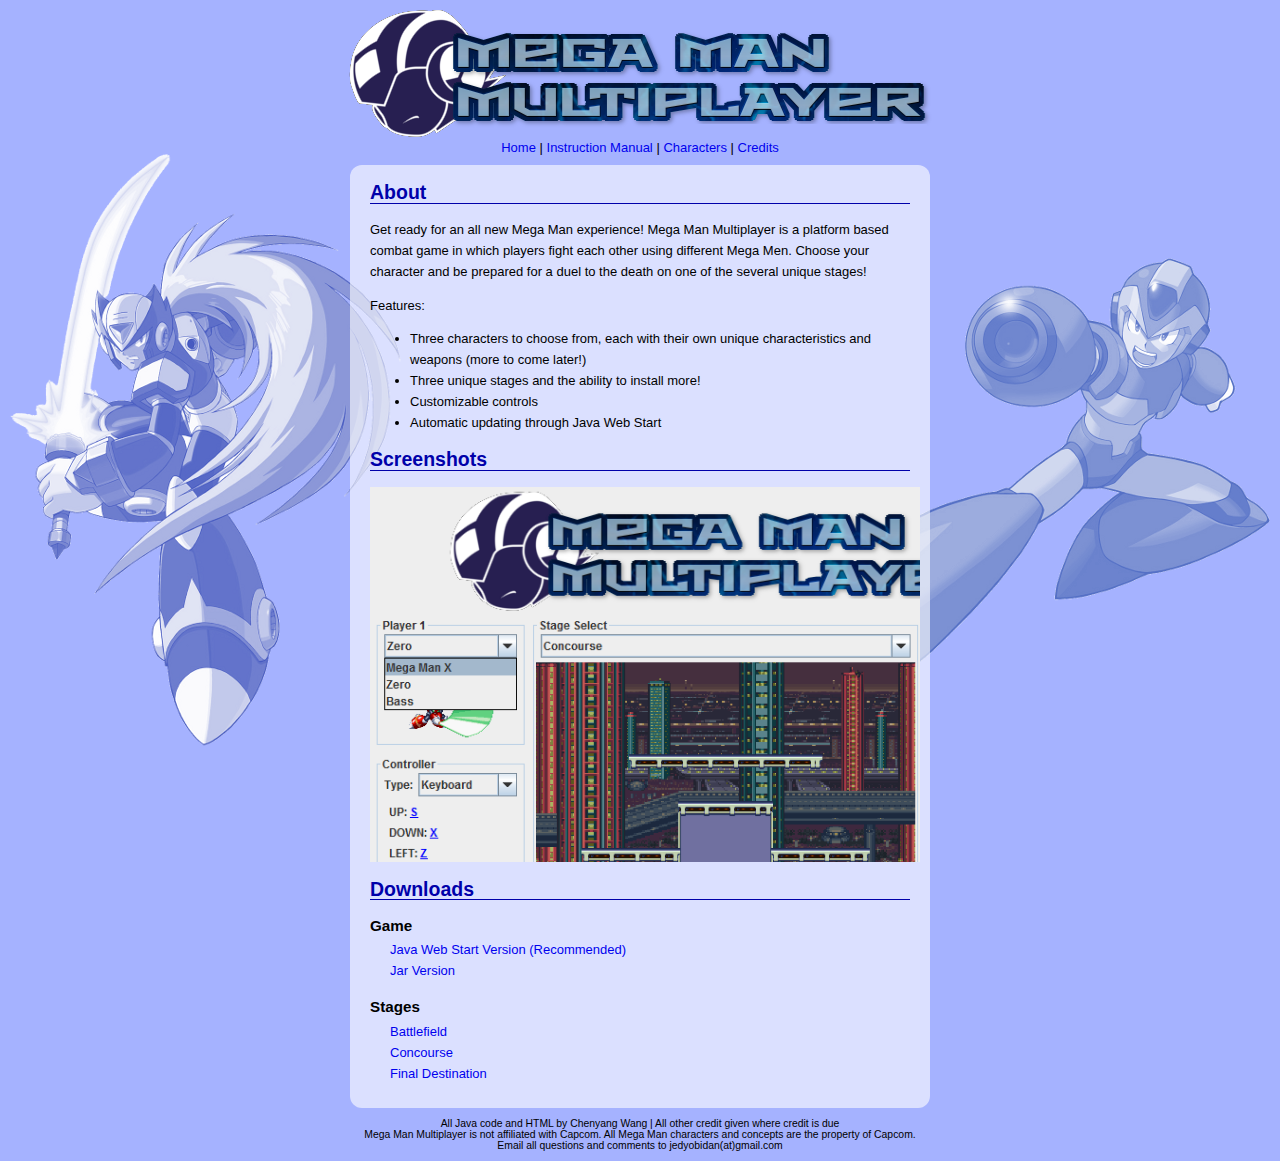
<file: megaman/index.html>
<!DOCTYPE html>
<html>
	<head>
		<title>Mega Man Multiplayer</title>
		<link rel="stylesheet" type="text/css" href="style.css">
		<link rel="icon" type="image/png" href="icon.gif" />
		<script type="text/javascript" src = "scripts/jquery.js"></script>
		<script type="text/javascript" src = "scripts/easySlider1.7.js"></script>
		<script type="text/javascript">
			$(document).ready(function(){
				$("#slider").easySlider({
					continuous: true,
					speed: 400,
					auto: true,
					controlsShow: false,
					pause: 3000
				});
			});
		</script>
		<style type="text/css">
		body{
			width: 600px;
		}
		</style>
		
	</head>
	<body>
		<div id = "all">
			<div id = "header">
				<a href = "index.html"><img src = "logo.png" alt = "Megaman Multiplayer" width ="583px" height = "127px"></a>
			</div>
			<div id = "navigation">
				<a href="index.html">Home</a> | 
				<a href = "help.html">Instruction Manual</a> |
				<a href = "characters.html">Characters</a> |
				<a href = "credits.html">Credits</a>
			</div>
			<div class = "bg">
				<div id = "about">
					<h2>About</h2>
					<p>
						Get ready for an all new Mega Man experience! Mega Man Multiplayer is a platform based combat game in which players fight each other using different Mega Men. Choose your character and be prepared for a duel to the death on one of the several unique stages!
					</p>
					<p> Features: </p>
					<ul>
						<li>Three characters to choose from, each with their own unique characteristics and weapons (more to come later!)</li>
						<li>Three unique stages and the ability to install more!</li>
						<li>Customizable controls</li>
						<li>Automatic updating through Java Web Start</li>
					</ul>
				</div>
				<div id = "screenshots">
					<h2>Screenshots</h2>
					<div id = "slider">
						<ul>
							<li><img src = "screenshots/0.png" width = "550px" height = "375px"></li>
							<li><img src = "screenshots/1.png" width = "550px" height = "375px"></li>
							<li><img src = "screenshots/2.png" width = "550px" height = "375px"></li>
							<li><img src = "screenshots/3.png" width = "550px" height = "375px"></li>
							<li><img src = "screenshots/4.png" width = "550px" height = "375px"></li>
							<li><img src = "screenshots/5.png" width = "550px" height = "375px"></li>
							<li><img src = "screenshots/6.png" width = "550px" height = "375px"></li>
						</ul>
					</div>
				</div>
				<div id = "downloads">
					<h2>Downloads</h2>
					<h3>Game</h3>
					<ul>
						<li><a href="megaman-multiplayer.jnlp">Java Web Start Version (Recommended)</a></li>
						<li><a href = "megaman-multiplayer.jar">Jar Version</a></li>
					</ul>	
					
					<h3>Stages</h3>
					<ul>
						<li><a href="stages/Battlefield.stg">Battlefield</a></li>
						<li><a href="stages/Concourse.stg">Concourse</a></li>
						<li><a href="stages/Final_Destination.stg">Final Destination</a></li>
					</ul>		
				</div>
			</div>
			<div id = "footer">
				All Java code and HTML by Chenyang Wang | All other credit given where credit is due<br>
				Mega Man Multiplayer is not affiliated with Capcom. All Mega Man characters and concepts are the property of Capcom.<br>
				Email all questions and comments to jedyobidan(at)gmail.com
			</div>
		</div>
	</body>
</html>
</file>
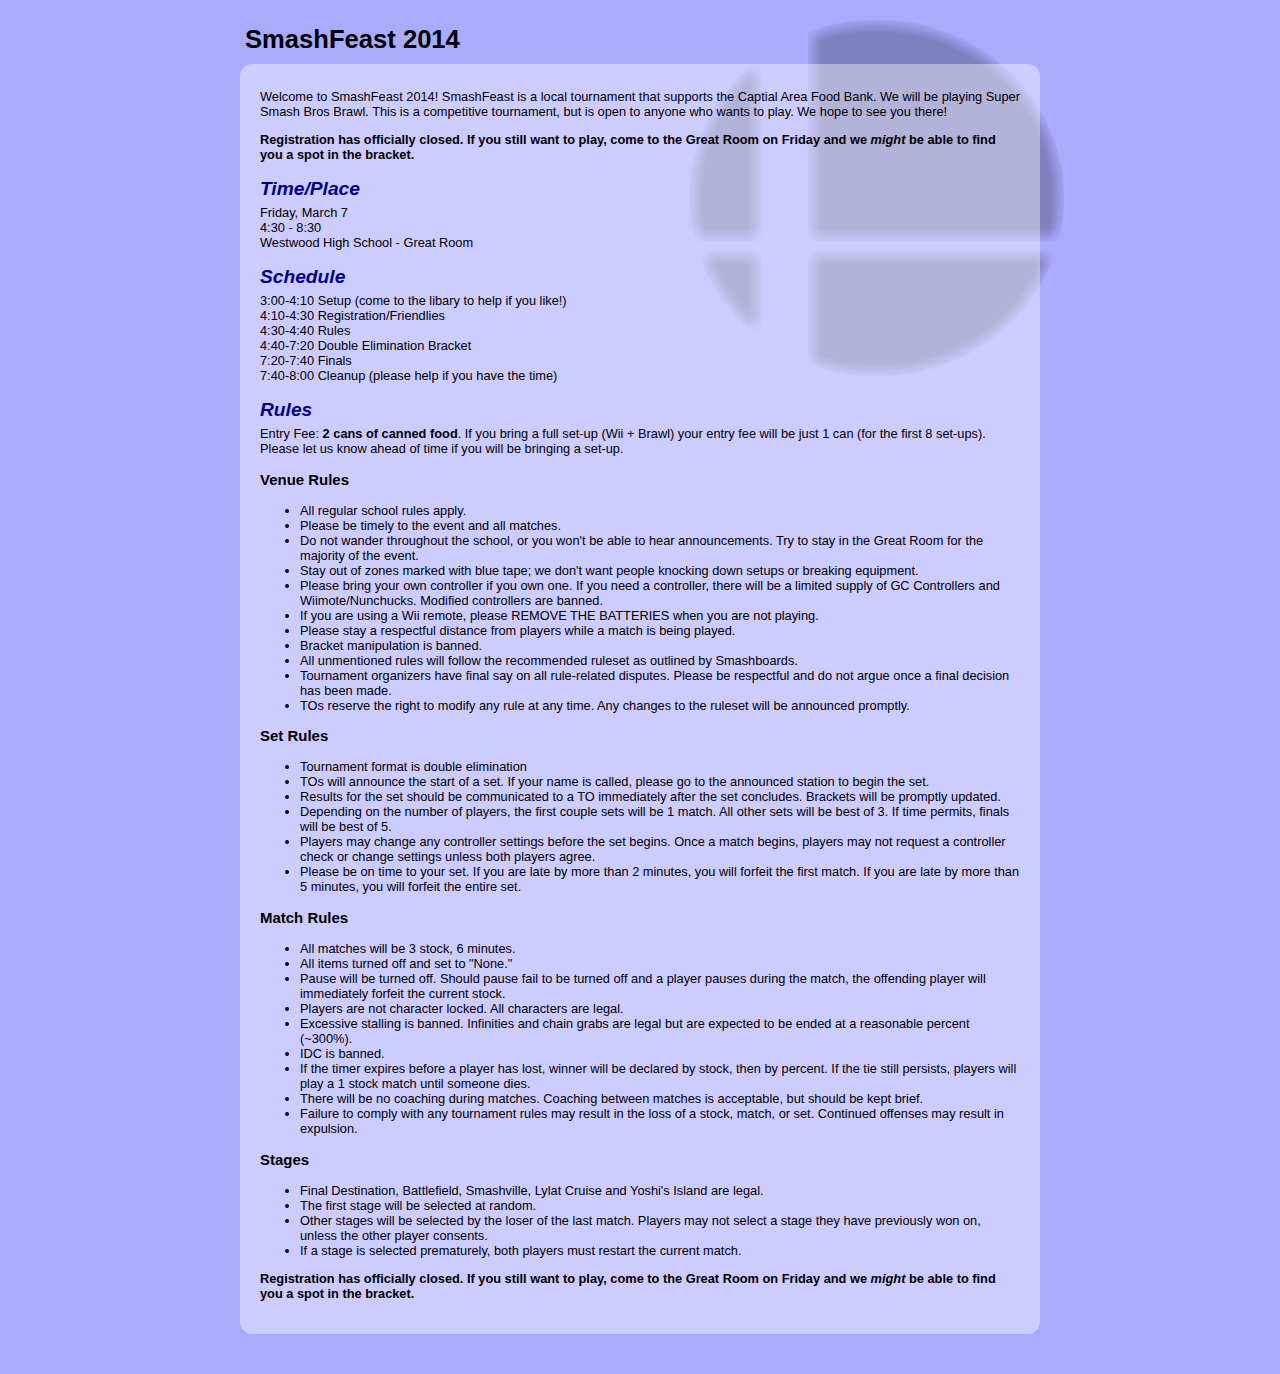
<file: smashfeast/index.html>
<!DOCTYPE html>
<html>
	<head>
		<meta charset="utf-8">
		<title>SmashFeast 2014</title>
		<link rel="stylesheet" href = "style.css">
	</head>
	<body>
		<h1>SmashFeast 2014</h1>
		<div id = "all">
			<p>Welcome to SmashFeast 2014! SmashFeast is a local tournament that supports the Captial Area Food Bank. We will be playing Super Smash Bros Brawl. This is a competitive tournament, but is open to anyone who wants to play. We hope to see you there!</p>

			<p><strong>Registration has officially closed. If you still want to play, come to the Great Room on Friday and we <em>might</em> be able to find you a spot in the bracket.</strong></p>

			<h2>Time/Place</h2>
			<p>
				Friday, March 7<br>
				4:30 - 8:30<br>
				Westwood High School - Great Room<br>
			</p>

			<h2>Schedule</h2>
			<p>
				3:00-4:10 Setup (come to the libary to help if you like!)<br>
				4:10-4:30 Registration/Friendlies<br>
				4:30-4:40 Rules<br>
				4:40-7:20 Double Elimination Bracket<br>
				7:20-7:40 Finals<br>
				7:40-8:00 Cleanup (please help if you have the time)
			</p>

			<h2>Rules</h2>
			<p>
				Entry Fee: <strong>2 cans of canned food</strong>. If you bring a full set-up (Wii + Brawl) your entry fee will be just 1 can (for the first 8 set-ups). Please let us know ahead of time if you will be bringing a set-up.
			</p>
			<h3>Venue Rules</h3>
			<ul>
				<li>All regular school rules apply.</li>
				<li>Please be timely to the event and all matches.</li>
				<li>Do not wander throughout the school, or you won't be able to hear announcements. Try to stay in the Great Room for the majority of the event.</li>
				<li>Stay out of zones marked with blue tape; we don't want people knocking down setups or breaking equipment.</li>
				<li>Please bring your own controller if you own one. If you need a controller, there will be a limited supply of GC Controllers and Wiimote/Nunchucks. Modified controllers are banned.</li>
				<li>If you are using a Wii remote, please REMOVE THE BATTERIES when you are not playing.</li>
				<li>Please stay a respectful distance from players while a match is being played.</li>
				<li>Bracket manipulation is banned.</li>
				<li>All unmentioned rules will follow the recommended ruleset as outlined by Smashboards.</li>
				<li>Tournament organizers have final say on all rule-related disputes. Please be respectful and do not argue once a final decision has been made.</li>
				<li>TOs reserve the right to modify any rule at any time. Any changes to the ruleset will be announced promptly.</li>
			</ul>
			<h3>Set Rules</h3>
			<ul>
				<li>Tournament format is double elimination</li>
				<li>TOs will announce the start of a set. If your name is called, please go to the announced station to begin the set.</li>
				<li>Results for the set should be communicated to a TO immediately after the set concludes. Brackets will be promptly updated.</li>
				<li>Depending on the number of players, the first couple sets will be 1 match. All other sets will be best of 3. If time permits, finals will be best of 5.</li>
				<li>Players may change any controller settings before the set begins. Once a match begins, players may not request a controller check or change settings unless both players agree.</li>
				<li>Please be on time to your set. If you are late by more than 2 minutes, you will forfeit the first match. If you are late by more than 5 minutes, you will forfeit the entire set.</li>

			</ul>
			<h3>Match Rules</h3>
			<ul>
				<li>All matches will be 3 stock, 6 minutes.</li>
				<li>All items turned off and set to "None."</li>
				<li>Pause will be turned off. Should pause fail to be turned off and a player pauses during the match, the offending player will immediately forfeit the current stock.</li>
				<li>Players are not character locked. All characters are legal.</li>
				<li>Excessive stalling is banned. Infinities and chain grabs are legal but are expected to be ended at a reasonable percent (~300%).</li>
				<li>IDC is banned.</li>
				<li>If the timer expires before a player has lost, winner will be declared by stock, then by percent. If the tie still persists, players will play a 1 stock match until someone dies.</li>
				<li>There will be no coaching during matches. Coaching between matches is acceptable, but should be kept brief.</li>
				<li>Failure to comply with any tournament rules may result in the loss of a stock, match, or set. Continued offenses may result in expulsion.</li>
			</ul>
			<h3>Stages</h3>
			<ul>
				<li>Final Destination, Battlefield, Smashville, Lylat Cruise and Yoshi's Island are legal.</li>
				<li>The first stage will be selected at random.</li>
				<li>Other stages will be selected by the loser of the last match. Players may not select a stage they have previously won on, unless the other player consents.</li>
				<li>If a stage is selected prematurely, both players must restart the current match.</li>
			</ul>
			<p><strong>Registration has officially closed. If you still want to play, come to the Great Room on Friday and we <em>might</em> be able to find you a spot in the bracket.</strong></p>
		</div>
		<div style="margin:40px"></div>
	</body>
</html>
</file>
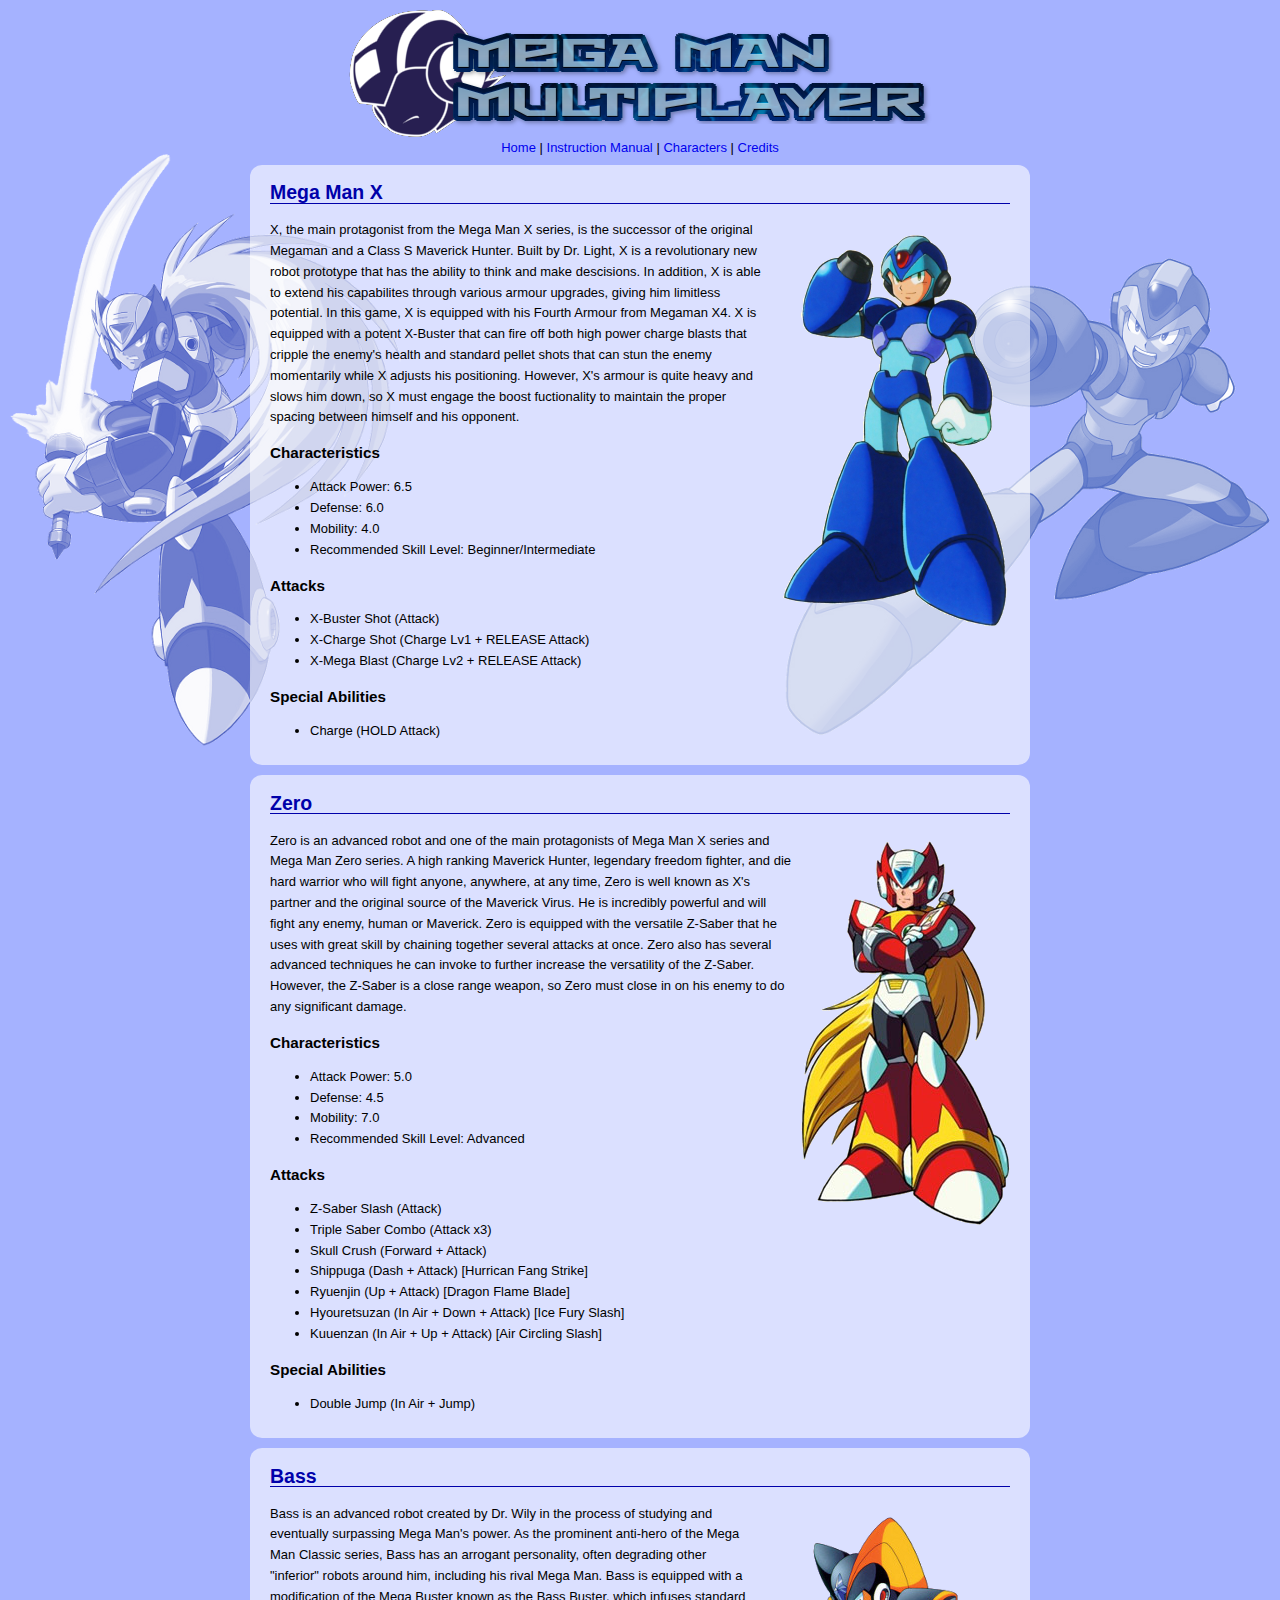
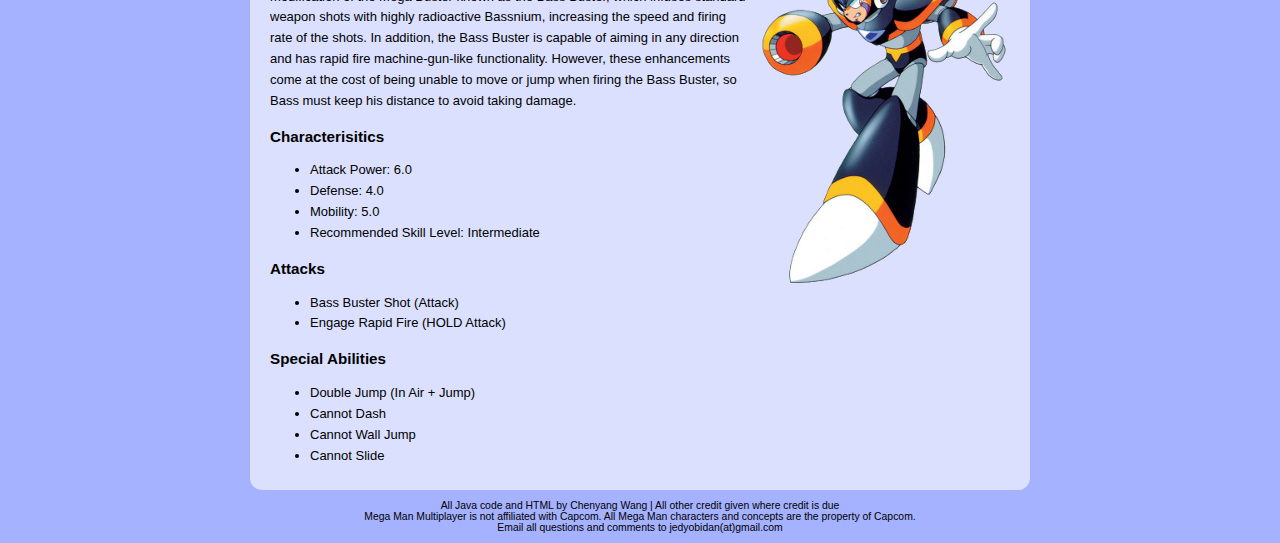
<file: megaman/characters.html>
<!DOCTYPE html>
<html>
	<head>
		<title>Mega Man Multiplayer - Characters</title>
		<link rel="stylesheet" type="text/css" href="style.css">
		<link rel="icon" type="image/png" href="icon.gif" />
	</head>
	<body>
		<div id = "all">
			<div id = "header">
				<a href = "index.html"><img src = "logo.png" alt = "Megaman Multiplayer" width ="583px" height = "127px"></a>
			</div>
			<div id = "navigation">
				<a href="index.html">Home</a> | 
				<a href = "help.html">Instruction Manual</a> |
				<a href = "characters.html">Characters</a> |
				<a href = "credits.html">Credits</a>
			</div>
			<div class = "bg" id = "megaman-x">
				<h2>Mega Man X</h2>
				<p>
					<img class = "float-right" src="images/megamanX.png" width = "231px" height = "400px" alt = "Mega Man X">
					X, the main protagonist from the Mega Man X series, is the successor of the original Megaman and a Class S Maverick Hunter. Built by Dr. Light, X is a revolutionary new robot prototype that has the ability to think and make descisions. In addition, X is able to extend his capabilites 
					through various armour upgrades, giving him limitless potential. In this game, X is equipped with his Fourth Armour from Megaman X4. X is equipped with a potent X-Buster that can fire off both high power charge blasts that cripple the enemy's health and standard pellet shots that can stun the enemy momentarily while X adjusts his positioning. However, X's armour is quite heavy and slows him down, so X must engage the boost fuctionality to maintain the proper spacing between himself and his opponent.
				</p>
				<h3>Characteristics</h3>
				<ul>
					<li>Attack Power: 6.5</li>
					<li>Defense: 6.0</li>
					<li>Mobility: 4.0</li>
					<li>Recommended Skill Level: Beginner/Intermediate</li>
				</ul>
				<h3>Attacks</h3>
				<ul>
					<li>X-Buster Shot (Attack)</li>
					<li>X-Charge Shot (Charge Lv1 + RELEASE Attack)</li>
					<li>X-Mega Blast (Charge Lv2 + RELEASE Attack)</li>
				</ul>
				<h3>Special Abilities</h3>
				<ul>
					<li>Charge (HOLD Attack)</li>
				</ul>
				<div style = "clear:both"></div>
			</div>
			<div class = "bg" id = "zero">
				<h2>Zero</h2>
				<p>
					<img class = "float-right" src = "images/zero.png" width = "209px" height = "384px" alt = "Zero">
					Zero is an advanced robot and one of the main protagonists of Mega Man X series and Mega Man Zero series. A high ranking Maverick Hunter, legendary freedom fighter, and die hard warrior who will fight anyone, anywhere, at any time, Zero is well known as X's partner and the original source of the Maverick Virus. He is incredibly powerful and will fight any enemy, human or Maverick. Zero is equipped with the versatile Z-Saber that he uses with great skill by chaining together several attacks at once. Zero also has several advanced techniques he can invoke to further increase the versatility of the Z-Saber. However, the Z-Saber is a close range weapon, so Zero must close in on his enemy to do any significant damage.
				</p>
				<h3>Characteristics</h3>
				<ul>
					<li>Attack Power: 5.0</li>
					<li>Defense: 4.5</li>
					<li>Mobility: 7.0</li>
					<li>Recommended Skill Level: Advanced</li>
				</ul>
				<h3>Attacks</h3>
				<ul>
					<li>Z-Saber Slash (Attack)</li>
					<li>Triple Saber Combo (Attack x3)</li>
					<li>Skull Crush (Forward + Attack)</li>
					<li>Shippuga (Dash + Attack) [Hurrican Fang Strike]</li>
					<li>Ryuenjin (Up + Attack) [Dragon Flame Blade]</li>
					<li>Hyouretsuzan (In Air + Down + Attack) [Ice Fury Slash]</li>
					<li>Kuuenzan (In Air + Up + Attack) [Air Circling Slash]</li>
				</ul>
				<h3>Special Abilities</h3>
				<ul>
					<li>Double Jump (In Air + Jump)</li>
				</ul>
				<div style = "clear:both"></div>
			</div>
			<div class = "bg" id = "bass">
				<h2>Bass</h2>
				<p>
					<img class = "float-right" src ="images/bass.png" width = "250px" height= "373px" alt = "Bass">
					Bass is an advanced robot created by Dr. Wily in the process of studying and eventually surpassing Mega Man's power. As the prominent anti-hero of the Mega Man Classic series, Bass has an arrogant personality, often degrading other "inferior" robots around him, including his rival Mega Man. Bass is equipped with a modification of the Mega Buster known as the Bass Buster, which infuses standard weapon shots with highly radioactive Bassnium, increasing the speed and firing rate of the shots. In addition, the Bass Buster is capable of aiming in any direction and has rapid fire machine-gun-like functionality. However, these enhancements come at the cost of being unable to move or jump when firing the Bass Buster, so Bass must keep his distance to avoid taking damage.
				</p>
				<h3>Characterisitics</h3>
				<ul>
					<li>Attack Power: 6.0</li>
					<li>Defense: 4.0</li>
					<li>Mobility: 5.0</li>
					<li>Recommended Skill Level: Intermediate</li>
				</ul>
				<h3>Attacks</h3>
				<ul>
					<li>Bass Buster Shot (Attack)</li>
					<li>Engage Rapid Fire (HOLD Attack)</li>
				</ul>
				<h3>Special Abilities</h3>
				<ul>
					<li>Double Jump (In Air + Jump)</li>
					<li>Cannot Dash</li>
					<li>Cannot Wall Jump</li>
					<li>Cannot Slide</li>
				</ul>
			</div>
			<div id = "footer">
				All Java code and HTML by Chenyang Wang | All other credit given where credit is due<br>
				Mega Man Multiplayer is not affiliated with Capcom. All Mega Man characters and concepts are the property of Capcom.<br>
				Email all questions and comments to jedyobidan(at)gmail.com
			</div>
		</div>
	</body>
</html>
</file>
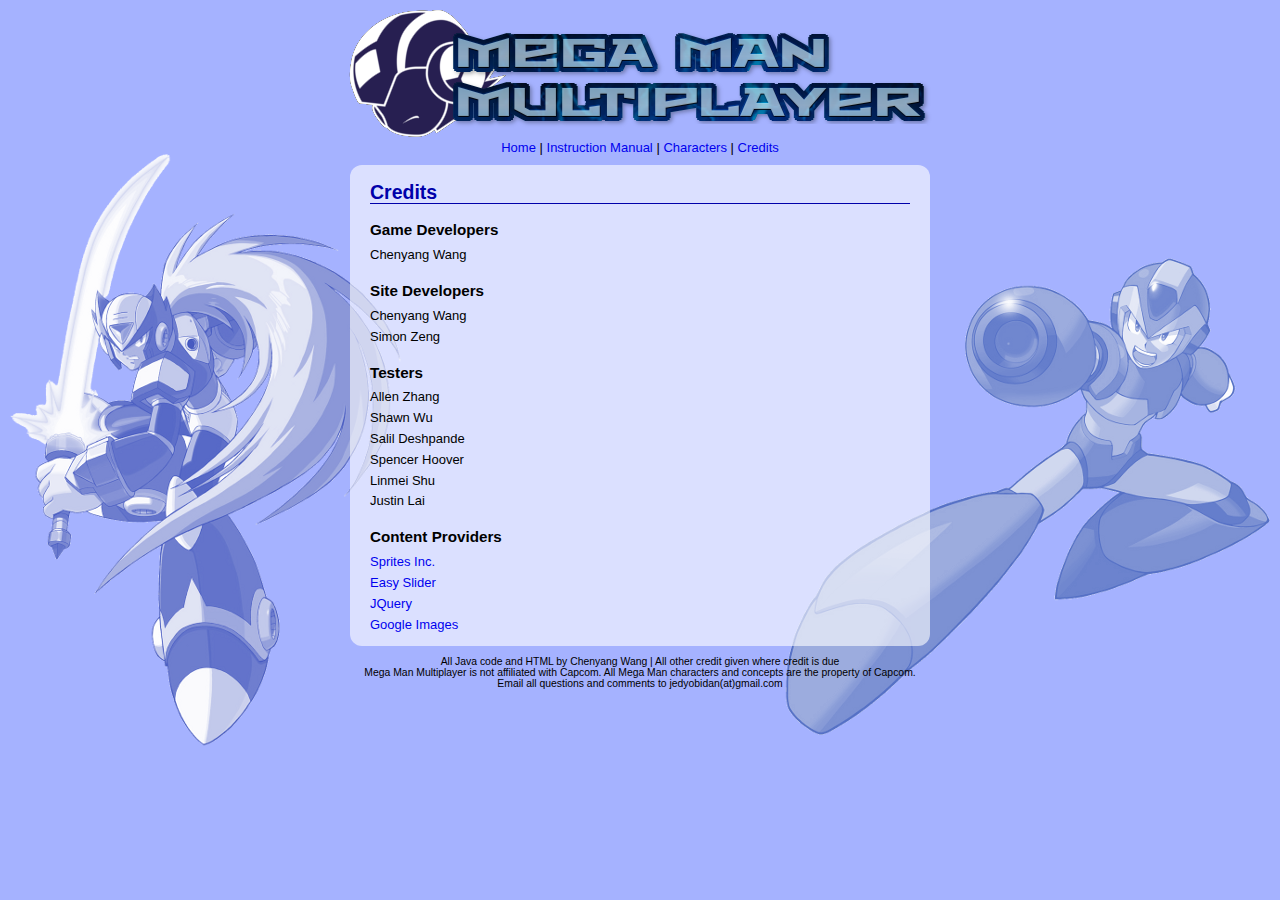
<file: megaman/credits.html>
<!DOCTYPE html>
<html>
	<head>
		<title>Mega Man Multiplayer - Help</title>
		<link rel="stylesheet" type="text/css" href="style.css">
		<link rel="icon" type="image/png" href="icon.gif" />
		<style type="text/css">
		body{
			width: 600px;
		}
		</style>
	</head>
	<body>
		<div id = "all">
			<div id = "header">
				<a href = "index.html"><img src = "logo.png" alt = "Megaman Multiplayer" width ="583px" height = "127px"></a>
			</div>
			<div id = "navigation">
				<a href="index.html">Home</a> | 
				<a href = "help.html">Instruction Manual</a> |
				<a href = "characters.html">Characters</a> |
				<a href = "credits.html">Credits</a>
			</div>
			<div id = "credits" class = "bg">
				<h2>Credits</h2>
				<h3>Game Developers</h3>
				Chenyang Wang<br>
				<h3>Site Developers</h3>
				Chenyang Wang<br>
				Simon Zeng <br>
				<h3>Testers</h3>
				Allen Zhang<br>
				Shawn Wu<br>
				Salil Deshpande<br>
				Spencer Hoover<br>
				Linmei Shu<br>
				Justin Lai<br>
				<h3>Content Providers</h3>
				<a href="http://www.sprites-inc.co.uk/">Sprites Inc.</a><br>
				<a href="http://cssglobe.com/easy-slider-17-numeric-navigation-jquery-slider/">Easy Slider</a><br>
				<a href="http://jquery.com/">JQuery</a><br>
				<a href="images.google.com">Google Images</a>
			</div>
			<div id = "footer">
				All Java code and HTML by Chenyang Wang | All other credit given where credit is due<br>
				Mega Man Multiplayer is not affiliated with Capcom. All Mega Man characters and concepts are the property of Capcom.<br>
				Email all questions and comments to jedyobidan(at)gmail.com
			</div>
		</div>
	</body>
</html>
</file>
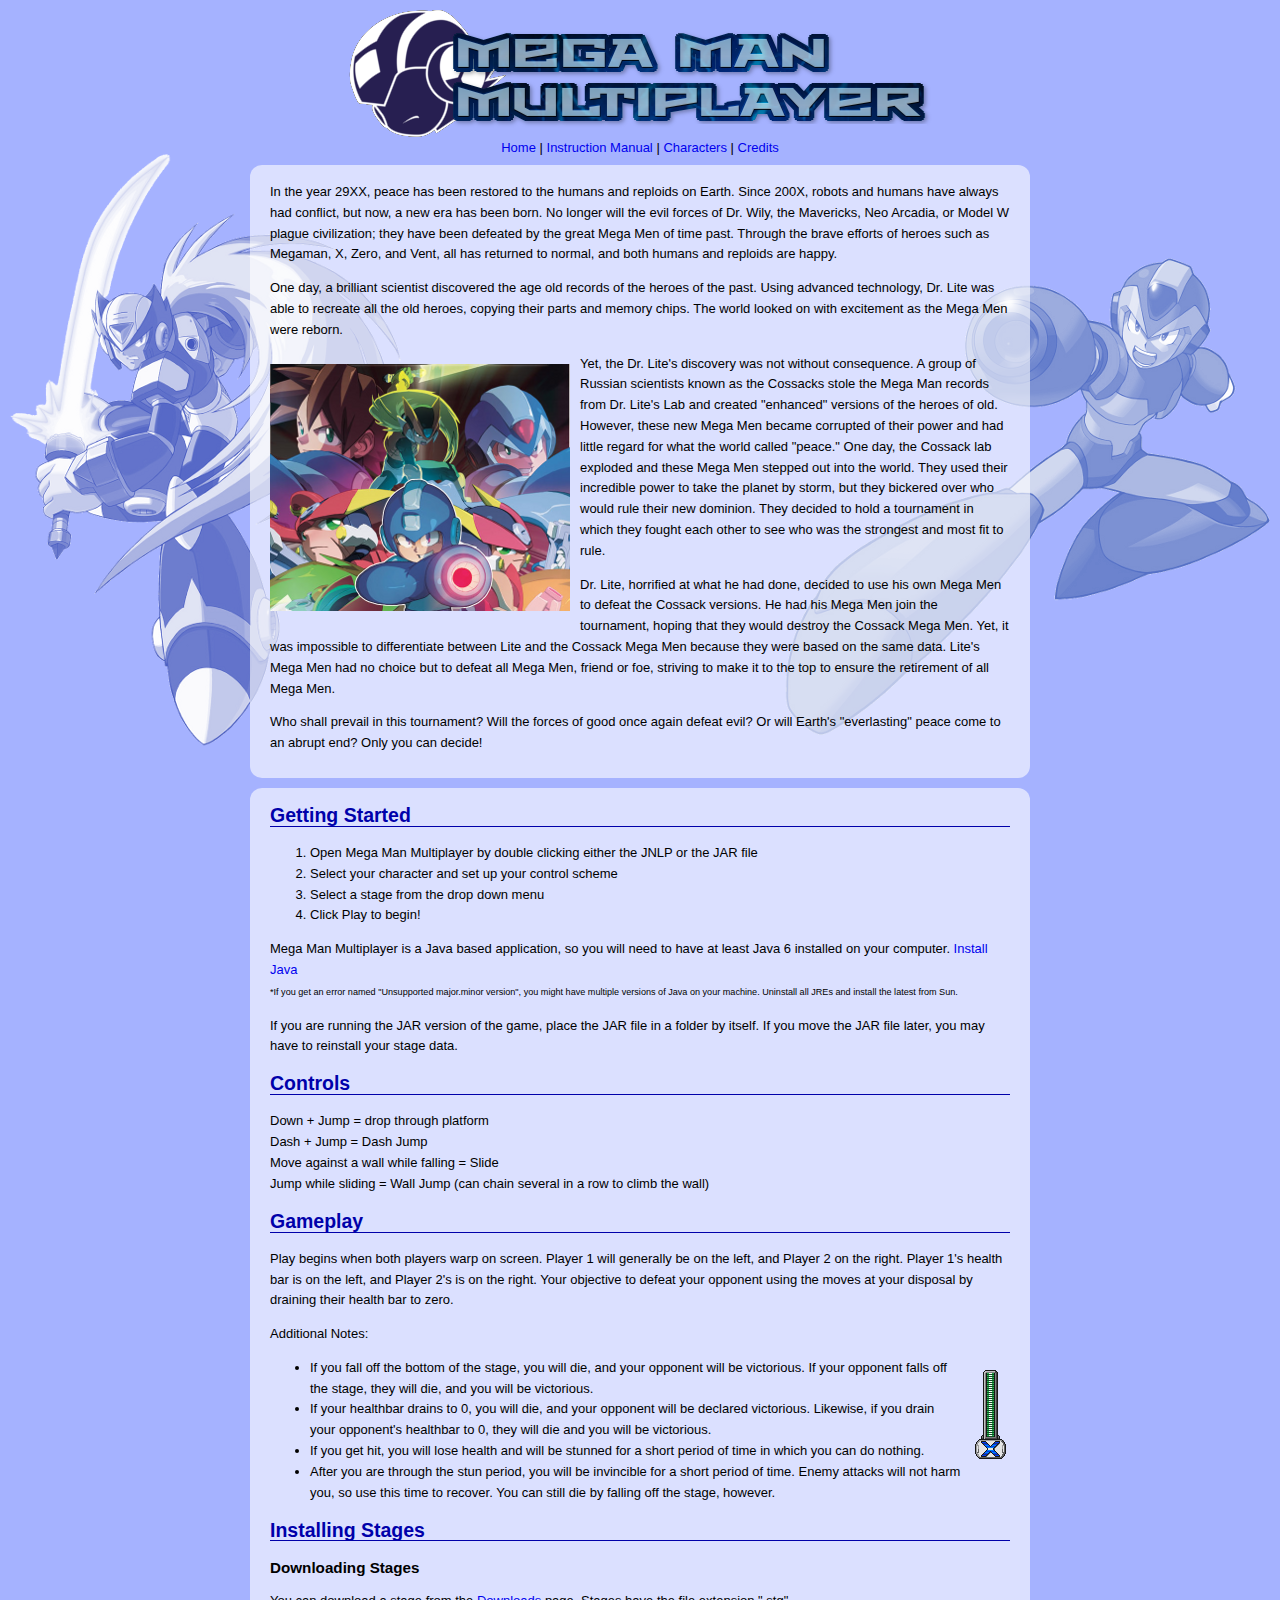
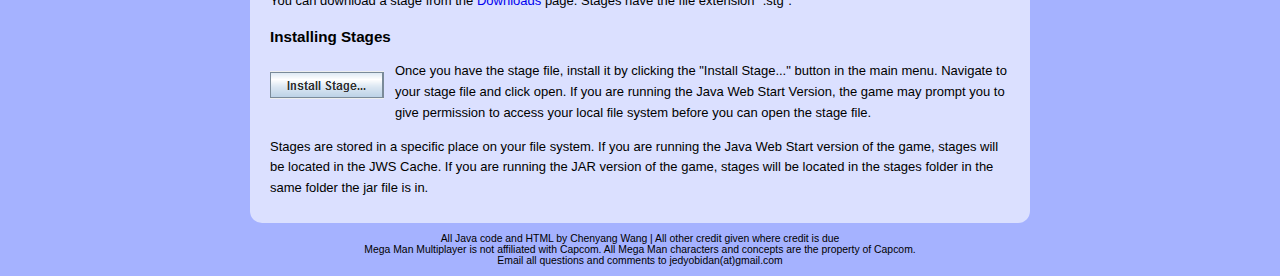
<file: megaman/help.html>
<!DOCTYPE html>
<html>
	<head>
		<title>Mega Man Multiplayer - Help</title>
		<link rel="stylesheet" type="text/css" href="style.css">
		<link rel="icon" type="image/png" href="icon.gif" />
	</head>
	<body>
		<div id = "all">
			<div id = "header">
				<a href = "index.html"><img src = "logo.png" alt = "Megaman Multiplayer" width ="583px" height = "127px"></a>
			</div>
			<div id = "navigation">
				<a href="index.html">Home</a> | 
				<a href = "help.html">Instruction Manual</a> |
				<a href = "characters.html">Characters</a> |
				<a href = "credits.html">Credits</a>
			</div>
			<div class = "bg" id = "story">
				<p style = "margin-top:16px">
					In the year 29XX, peace has been restored to the humans and reploids on Earth. Since 200X, robots and humans have always had conflict, but now, a new era has been born. No longer will the evil forces of Dr. Wily, the Mavericks, Neo Arcadia, or Model W plague civilization; they have been defeated by the great Mega Men of time past. Through the brave efforts of heroes such as Megaman, X, Zero, and Vent, all has returned to normal, and both humans and reploids are happy.
				</p>
				<p>
					One day, a brilliant scientist discovered the age old records of the heroes of the past. Using advanced technology, Dr. Lite was able to recreate all the old heroes, copying their parts and memory chips. The world looked on with excitement as the Mega Men were reborn.
				</p>
				<p> 
					<img src = "images/story.png" class = "float-left" width = "300px" height = "247px" alt = "The Mega Men Reborn">
					Yet, the Dr. Lite's discovery was not without consequence. A group of Russian scientists known as the Cossacks stole the Mega Man records from Dr. Lite's Lab and created "enhanced" versions of the heroes of old. However, these new Mega Men became corrupted of their power and had little regard for what the world called "peace." One day, the Cossack lab exploded and these Mega Men stepped out into the world. They used their incredible power to take the planet by storm, but they bickered over who would rule their new dominion. They decided to hold a tournament in which they fought each other to see who was the strongest and most fit to rule.
				</p>
				<p>
					Dr. Lite, horrified at what he had done, decided to use his own Mega Men to defeat the Cossack versions. He had his Mega Men join the tournament, hoping that they would destroy the Cossack Mega Men. Yet, it was impossible to differentiate between Lite and the Cossack Mega Men because they were based on the same data. Lite's Mega Men had no choice but to defeat all Mega Men, friend or foe, striving to make it to the top to ensure the retirement of all Mega Men.
				</p>
				<p >
					Who shall prevail in this tournament? Will the forces of good once again defeat evil? Or will Earth's "everlasting" peace come to an abrupt end? Only you can decide!
				</p>
			</div>
			<div class = "bg" id = "instructions">
				<h2> Getting Started </h2>
				<ol>
					<li>Open Mega Man Multiplayer by double clicking either the JNLP or the JAR file</li>
					<li>Select your character and set up your control scheme</li>
					<li>Select a stage from the drop down menu</li>
					<li>Click Play to begin!</li>
				</ol>
				<p> 
					Mega Man Multiplayer is a Java based application, so you will need to have at least Java 6 installed on your computer. <a href = "http://www.java.com/en/download/index.jsp">Install Java</a> <br>
					<span style = "font-size:0.7em">*If you get an error named "Unsupported major.minor version", you might have multiple versions of Java on your machine. Uninstall all JREs and install the latest from Sun. </span>
				</p>

				<p>
					If you are running the JAR version of the game, place the JAR file in a folder by itself. If you move the JAR file later, you may have to reinstall your stage data.
				</p>
				<h2> Controls </h2>
				<p>
					Down + Jump = drop through platform <br>
					Dash + Jump = Dash Jump<br>
					Move against a wall while falling = Slide<br>
					Jump while sliding = Wall Jump (can chain several in a row to climb the wall)
				</p>
				<h2> Gameplay </h2>
				<p>
					Play begins when both players warp on screen. Player 1 will generally be on the left, and Player 2 on the right. Player 1's health bar is on the left, and Player 2's is on the right. Your objective to defeat your opponent using the moves at your disposal by draining their health bar to zero.
				</p>
				<p>Additional Notes:</p>
				<ul>
					<li> <img src="images/healthbar.png" class = "float-right" width="38px" height = "96px" alt = "health bar"> If you fall off the bottom of the stage, you will die, and your opponent will be victorious. If your opponent falls off the stage, they will die, and you will be victorious. </li>
					<li>If your healthbar drains to 0, you will die, and your opponent will be declared victorious. Likewise, if you drain your opponent's healthbar to 0, they will die and you will be victorious.</li>
					<li>If you get hit, you will lose health and will be stunned for a short period of time in which you can do nothing.</li>
					<li>After you are through the stun period, you will be invincible for a short period of time. Enemy attacks will not harm you, so use this time to recover. You can still die by falling off the stage, however.</li>
				</ul>
				<h2> Installing Stages </h2>
				<h3>Downloading Stages</h3>
				<p>
					You can download a stage from the <a href="index.html#downloads">Downloads</a> page. Stages have the file extension ".stg".
				</p>
				<h3>Installing Stages</h3>
				<p>
					<img src="images/installButton.png" class = "float-left" alt = "Install Button" width = "115px" height = "28px">
					Once you have the stage file, install it by clicking the "Install Stage..." button in the main menu. Navigate to your stage file and click open. If you are running the Java Web Start Version, the game may prompt you to give permission to access your local file system before you can open the stage file.
				</p>
				<p>
					Stages are stored in a specific place on your file system. If you are running the Java Web Start version of the game, stages will be located in the JWS Cache. If you are running the JAR version of the game, stages will be located in the stages folder in the same folder the jar file is in.
				</p>
			</div>
			<div id = "footer">
				All Java code and HTML by Chenyang Wang | All other credit given where credit is due<br>
				Mega Man Multiplayer is not affiliated with Capcom. All Mega Man characters and concepts are the property of Capcom.<br>
				Email all questions and comments to jedyobidan(at)gmail.com
			</div>
		</div>
	</body>
</html>
</file>
<file: megaman/style.css>
body {
	font-family: sans-serif;
	font-size: small;
	margin:0;
	width: 800px;
	margin: 10px auto;
	background-color: #a5b2ff;
	background-image: url("images/megabg.png"), url("images/zerobg.png");
	background-repeat: no-repeat;
	background-position: right, left;
	background-attachment: fixed;
}
h2{
	border-bottom: 1px solid #0000aa;
	color:#0000aa;
	clear: both;
}
a:link{
	color: #blue;
	text-decoration: none;
	border:0px;
}
a:visited{
	color: #00a;
}
a:hover {
	color: #55f;
}
.bg{
	background: rgba(255,255,255,0.6);
	margin: 10px;
	padding: 1px 20px 11px 20px;
	border-radius: 12px;
	line-height: 1.6em;
}
.float-left{
	float: left;
	margin: 10px;
	margin-left: 0;
}
.float-right{
	float:right;
	margin: 10px;
	margin-right: 0;
}
#header{
	text-align: center;
}
#navigation{
	text-align: center;
}
#slider ul, #slider li{
	margin:0;
	padding:0;
	list-style:none;
}
#slider, #slider li{ 
	width:550px;
	height:375px;
	overflow:hidden; 
}
#slider {
	margin: 0px auto;
}
#downloads ul{
	list-style-type: none;
	margin-top: 0px;
	padding-left: 20px;
}
#downloads h2, h3{
	margin-bottom: 4px;
}
#footer {
	font-size: 0.8em;
	text-align: center;
}
</file>
<file: smashfeast/style.css>
body{
	font-size: 0.8em;
	font-family: sans-serif;
	background: #AAF;
	background-image: url("logo.png");
	background-repeat: no-repeat;
	background-position: top right;
	width:800px;
	margin: 0px auto;
}
h1{
	font-size: 2em;
	padding-left: 5px;
	margin-bottom: 10px;
	margin-top:25px;
}
h2{
	color: #008;
	font-style: italic;
	margin-bottom:5px;

}
p{
	margin-top: 5px;
}

#all{
	background: rgba(255,255,255,0.4);
	border-radius: 12px;
	padding:20px;
}
</file>
